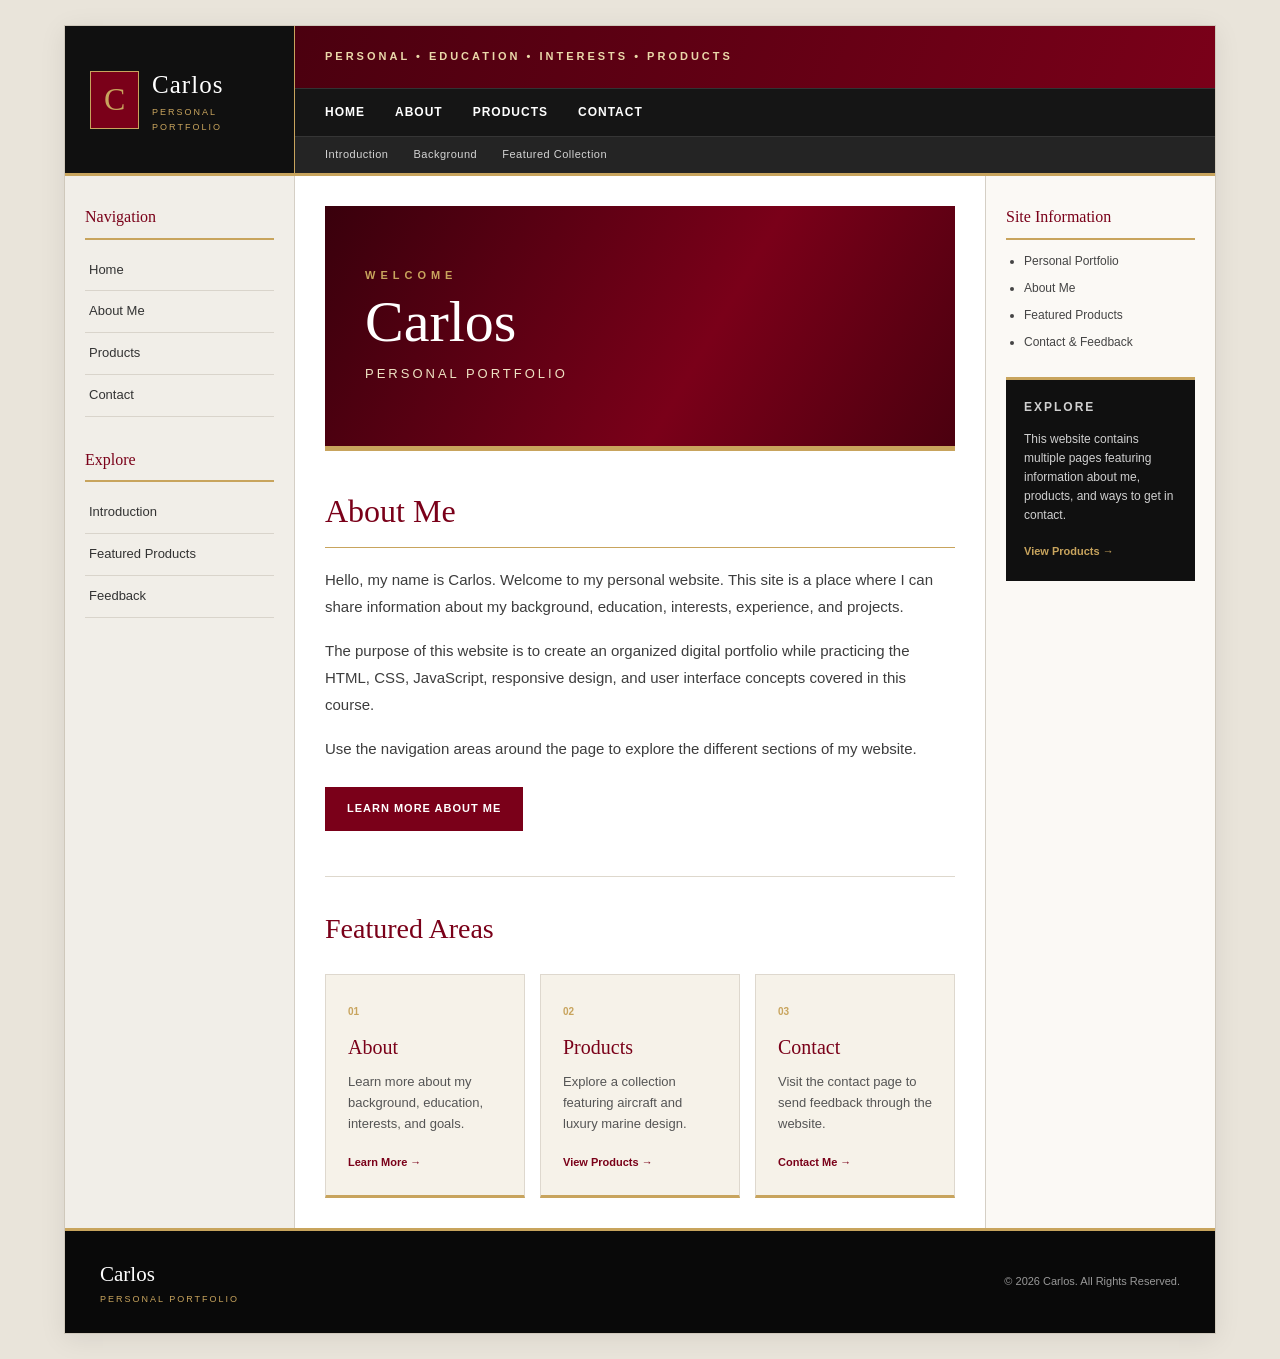
<file: index.html>
<!DOCTYPE html>
<html lang="en">

<head>
    <meta charset="UTF-8">
    <meta name="viewport" content="width=device-width, initial-scale=1.0">

    <title>Carlos | Personal Website</title>

    <link rel="stylesheet" href="style.css">
</head>


<body>

<div class="site-wrapper">


    <!-- =========================
         HEADER
    ========================== -->

    <header id="header-component" class="site-header">
    </header>


    <!-- =========================
         MAIN PAGE LAYOUT
    ========================== -->

    <div class="main-container">


        <!-- LEFT NAVIGATION -->

        <aside
            id="sidebar-nav-component"
            class="sidebar-left">
        </aside>



        <!-- =========================
             CENTER CONTENT
        ========================== -->

        <main class="content-area">


            <!-- HERO / GRAPHIC AREA -->

            <section class="page-hero">

                <p class="page-label">
                    WELCOME
                </p>

                <h1>
                    Carlos
                </h1>

                <p class="page-subtitle">
                    Personal Portfolio
                </p>

            </section>



            <!-- ABOUT CONTENT -->

            <section
                class="main-content-section"
                id="about">

                <h2>
                    About Me
                </h2>

                <p>
                    Hello, my name is Carlos. Welcome to my
                    personal website. This site is a place
                    where I can share information about my
                    background, education, interests,
                    experience, and projects.
                </p>

                <p>
                    The purpose of this website is to create
                    an organized digital portfolio while
                    practicing the HTML, CSS, JavaScript,
                    responsive design, and user interface
                    concepts covered in this course.
                </p>

                <p>
                    Use the navigation areas around the page
                    to explore the different sections of my
                    website.
                </p>

                <a
                    href="about.html"
                    class="main-button">

                    Learn More About Me

                </a>

            </section>



            <!-- FEATURED CONTENT -->

            <section class="featured-section">

                <h2>
                    Featured Areas
                </h2>


                <div class="featured-grid">


                    <article class="featured-card">

                        <span>
                            01
                        </span>

                        <h3>
                            About
                        </h3>

                        <p>
                            Learn more about my background,
                            education, interests, and goals.
                        </p>

                        <a href="about.html">
                            Learn More →
                        </a>

                    </article>



                    <article class="featured-card">

                        <span>
                            02
                        </span>

                        <h3>
                            Products
                        </h3>

                        <p>
                            Explore a collection featuring
                            aircraft and luxury marine design.
                        </p>

                        <a href="products.html">
                            View Products →
                        </a>

                    </article>



                    <article class="featured-card">

                        <span>
                            03
                        </span>

                        <h3>
                            Contact
                        </h3>

                        <p>
                            Visit the contact page to send
                            feedback through the website.
                        </p>

                        <a href="contact.html">
                            Contact Me →
                        </a>

                    </article>


                </div>

            </section>


        </main>



        <!-- =========================
             RIGHT SIDEBAR
        ========================== -->

        <aside class="sidebar-right">

            <div class="sticky-content">

                <h3>
                    Site Information
                </h3>


                <ul>

                    <li>
                        Personal Portfolio
                    </li>

                    <li>
                        About Me
                    </li>

                    <li>
                        Featured Products
                    </li>

                    <li>
                        Contact & Feedback
                    </li>

                </ul>



                <div class="sidebar-box">

                    <p class="sidebar-title">
                        Explore
                    </p>

                    <p>
                        This website contains multiple pages
                        featuring information about me,
                        products, and ways to get in contact.
                    </p>

                    <a href="products.html">
                        View Products →
                    </a>

                </div>

            </div>

        </aside>


    </div>



    <!-- =========================
         FOOTER
    ========================== -->

    <footer class="site-footer">

        <div>

            <strong>
                Carlos
            </strong>

            <p>
                Personal Portfolio
            </p>

        </div>


        <p>
            © <span id="year"></span>
            Carlos. All Rights Reserved.
        </p>

    </footer>


</div>



<!-- =========================
     JAVASCRIPT
========================== -->

<script src="nav.js"></script>


<script>

    document.getElementById("year").textContent =
        new Date().getFullYear();

</script>


</body>

</html>
</file>
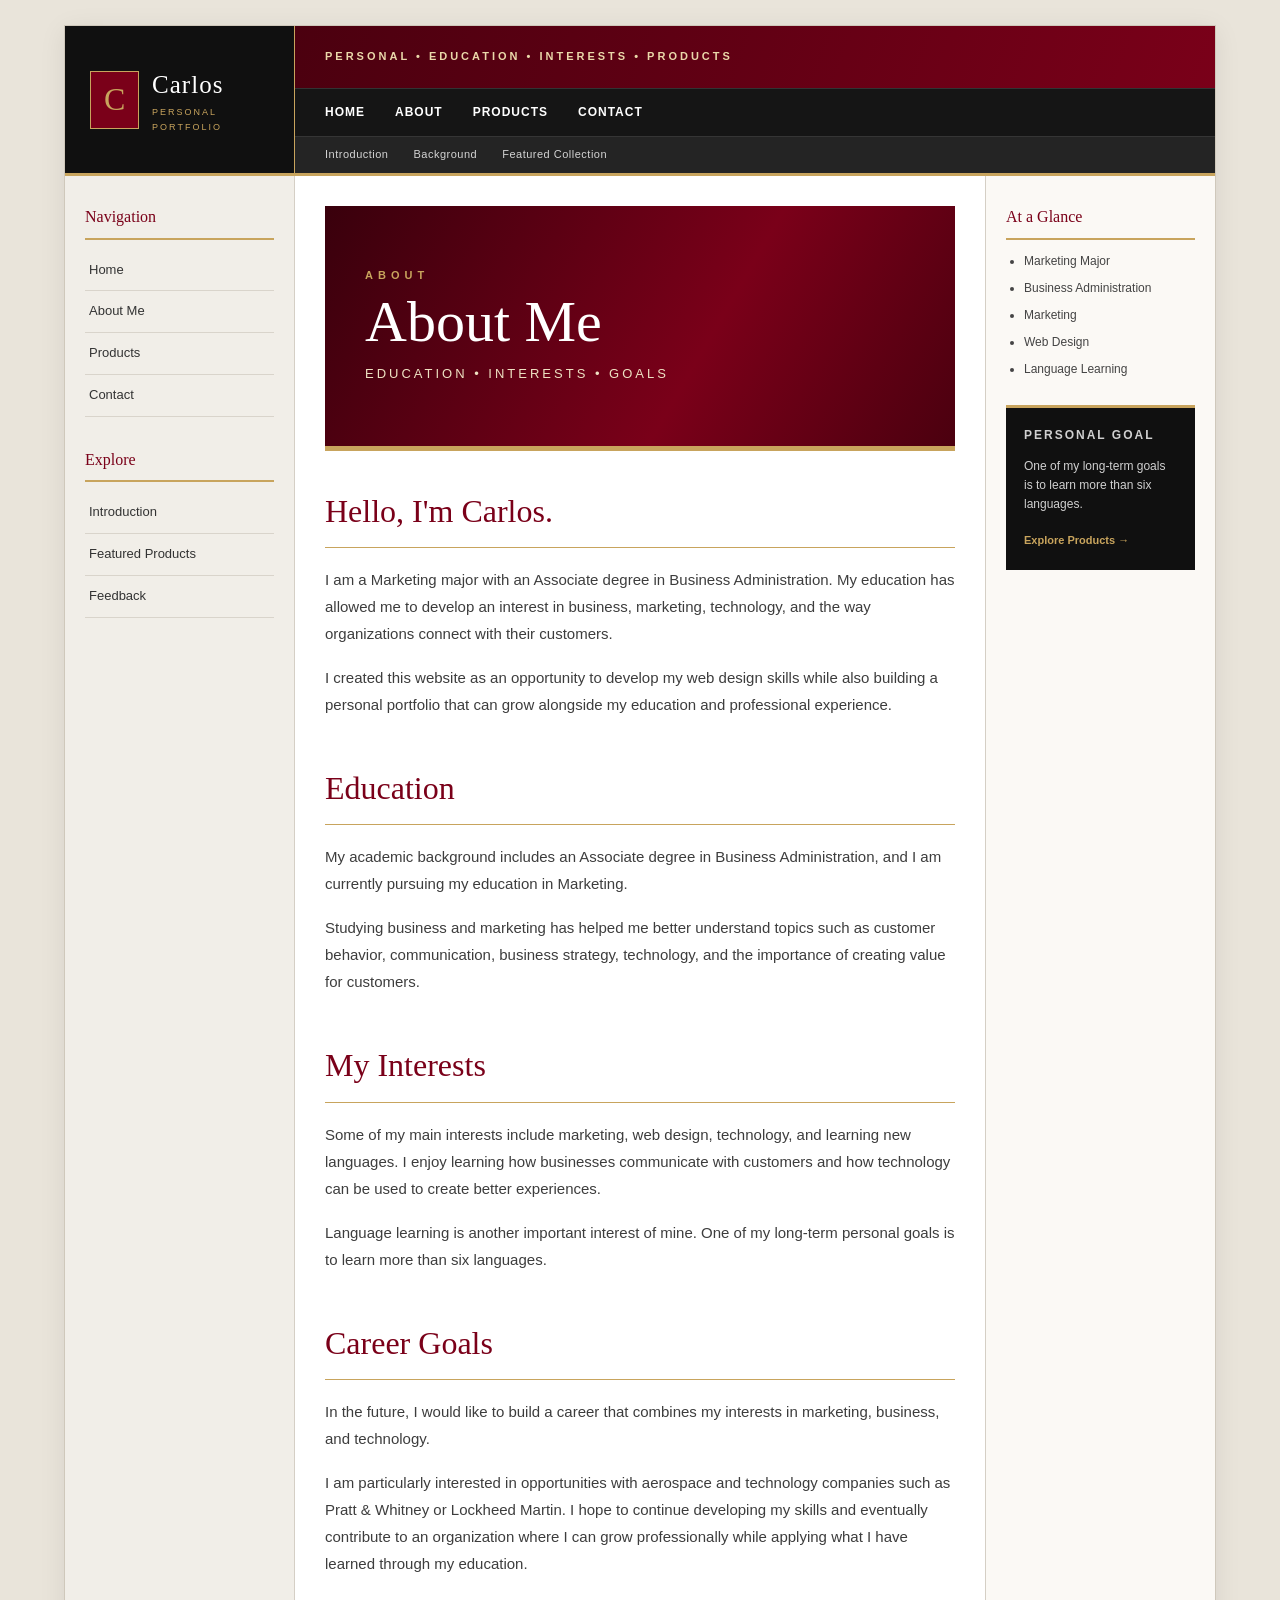
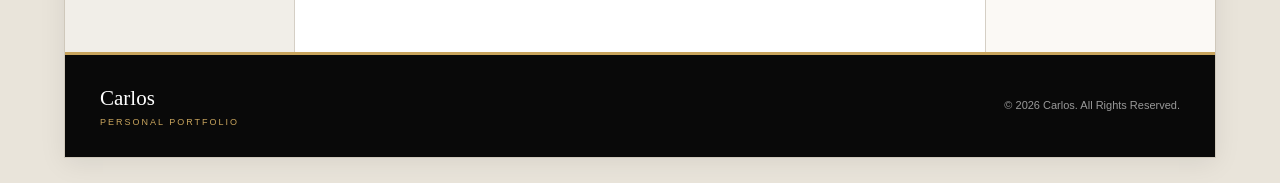
<file: about.html>
<!DOCTYPE html>
<html lang="en">

<head>
    <meta charset="UTF-8">
    <meta name="viewport" content="width=device-width, initial-scale=1.0">

    <title>About | Carlos</title>

    <link rel="stylesheet" href="style.css">
</head>

<body>

<div class="site-wrapper">


    <!-- HEADER -->
    <header id="header-component" class="site-header"></header>


    <!-- MAIN THREE-COLUMN LAYOUT -->
    <div class="main-container">


        <!-- LEFT NAVIGATION -->
        <aside
            id="sidebar-nav-component"
            class="sidebar-left">
        </aside>


        <!-- CENTER CONTENT -->
        <main class="content-area">


            <!-- PAGE HERO -->
            <section class="page-hero">

                <p class="page-label">
                    ABOUT
                </p>

                <h1>
                    About Me
                </h1>

                <p class="page-subtitle">
                    Education • Interests • Goals
                </p>

            </section>


            <!-- INTRODUCTION -->
            <section class="main-content-section">

                <h2>Hello, I'm Carlos.</h2>

                <p>
                    I am a Marketing major with an Associate degree
                    in Business Administration. My education has
                    allowed me to develop an interest in business,
                    marketing, technology, and the way organizations
                    connect with their customers.
                </p>

                <p>
                    I created this website as an opportunity to
                    develop my web design skills while also building
                    a personal portfolio that can grow alongside my
                    education and professional experience.
                </p>

            </section>


            <!-- EDUCATION -->
            <section class="main-content-section">

                <h2>Education</h2>

                <p>
                    My academic background includes an Associate
                    degree in Business Administration, and I am
                    currently pursuing my education in Marketing.
                </p>

                <p>
                    Studying business and marketing has helped me
                    better understand topics such as customer
                    behavior, communication, business strategy,
                    technology, and the importance of creating
                    value for customers.
                </p>

            </section>


            <!-- INTERESTS -->
            <section class="main-content-section">

                <h2>My Interests</h2>

                <p>
                    Some of my main interests include marketing,
                    web design, technology, and learning new
                    languages. I enjoy learning how businesses
                    communicate with customers and how technology
                    can be used to create better experiences.
                </p>

                <p>
                    Language learning is another important interest
                    of mine. One of my long-term personal goals is
                    to learn more than six languages.
                </p>

            </section>


            <!-- CAREER GOALS -->
            <section class="main-content-section">

                <h2>Career Goals</h2>

                <p>
                    In the future, I would like to build a career
                    that combines my interests in marketing,
                    business, and technology.
                </p>

                <p>
                    I am particularly interested in opportunities
                    with aerospace and technology companies such
                    as Pratt & Whitney or Lockheed Martin. I hope
                    to continue developing my skills and eventually
                    contribute to an organization where I can grow
                    professionally while applying what I have
                    learned through my education.
                </p>

            </section>


        </main>


        <!-- RIGHT SIDEBAR -->
        <aside class="sidebar-right">

            <div class="sticky-content">

                <h3>At a Glance</h3>

                <ul>
                    <li>Marketing Major</li>
                    <li>Business Administration</li>
                    <li>Marketing</li>
                    <li>Web Design</li>
                    <li>Language Learning</li>
                </ul>


                <div class="sidebar-box">

                    <p class="sidebar-title">
                        Personal Goal
                    </p>

                    <p>
                        One of my long-term goals is to learn
                        more than six languages.
                    </p>

                    <a href="products.html">
                        Explore Products →
                    </a>

                </div>

            </div>

        </aside>


    </div>


    <!-- FOOTER -->
    <footer class="site-footer">

        <div>

            <strong>Carlos</strong>

            <p>Personal Portfolio</p>

        </div>


        <p>
            © <span id="year"></span>
            Carlos. All Rights Reserved.
        </p>

    </footer>


</div>


<!-- JAVASCRIPT -->
<script src="nav.js"></script>

<script>
    document.getElementById("year").textContent =
        new Date().getFullYear();
</script>


</body>

</html>
</file>
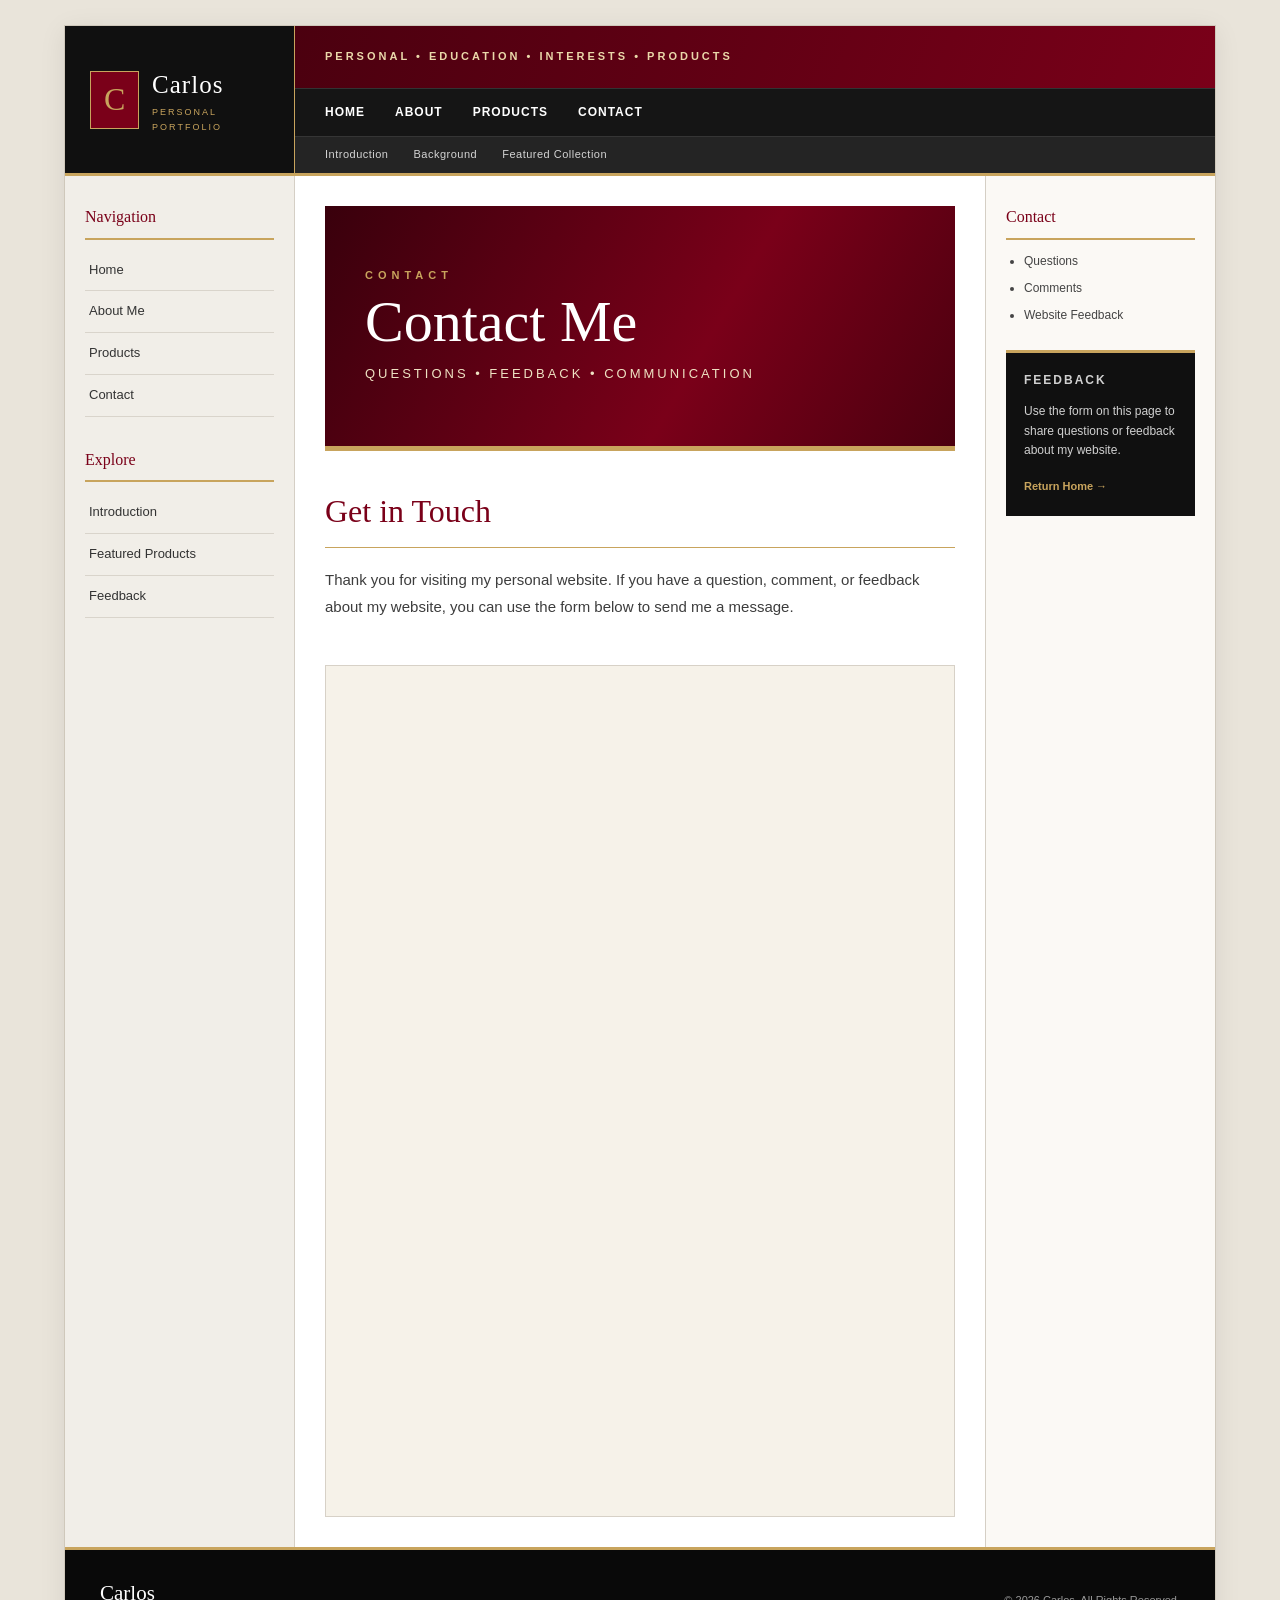
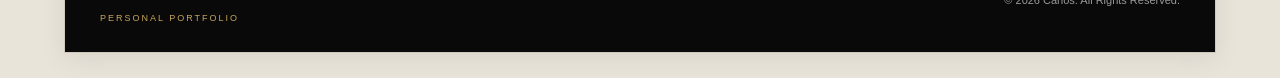
<file: contact.html>
<!DOCTYPE html>
<html lang="en">

<head>
    <meta charset="UTF-8">
    <meta name="viewport" content="width=device-width, initial-scale=1.0">

    <title>Contact | Carlos</title>

    <link rel="stylesheet" href="style.css">
</head>

<body>

<div class="site-wrapper">


    <!-- HEADER -->
    <header id="header-component" class="site-header"></header>


    <!-- MAIN THREE-COLUMN LAYOUT -->
    <div class="main-container">


        <!-- LEFT NAVIGATION -->
        <aside
            id="sidebar-nav-component"
            class="sidebar-left">
        </aside>


        <!-- CENTER CONTENT -->
        <main class="content-area">


            <!-- PAGE HERO -->
            <section class="page-hero">

                <p class="page-label">
                    CONTACT
                </p>

                <h1>
                    Contact Me
                </h1>

                <p class="page-subtitle">
                    Questions • Feedback • Communication
                </p>

            </section>


            <!-- CONTACT INTRODUCTION -->
            <section class="main-content-section">

                <h2>Get in Touch</h2>

                <p>
                    Thank you for visiting my personal website.
                    If you have a question, comment, or feedback
                    about my website, you can use the form below
                    to send me a message.
                </p>

            </section>


            <!-- GOOGLE FORM -->
            <div class="form-container">

                <iframe
                    src="https://docs.google.com/forms/d/e/1FAIpQLSdDhuXmUMq9t2L03OTd27LrEa1v237a-IqG0WxOldMEaPtKWg/viewform?embedded=true"
                    width="100%"
                    height="850"
                    frameborder="0"
                    marginheight="0"
                    marginwidth="0">
                    Loading…
                </iframe>

            </div>


        </main>


        <!-- RIGHT SIDEBAR -->
        <aside class="sidebar-right">

            <div class="sticky-content">

                <h3>Contact</h3>

                <ul>
                    <li>Questions</li>
                    <li>Comments</li>
                    <li>Website Feedback</li>
                </ul>


                <div class="sidebar-box">

                    <p class="sidebar-title">
                        Feedback
                    </p>

                    <p>
                        Use the form on this page to share
                        questions or feedback about my website.
                    </p>

                    <a href="index.html">
                        Return Home →
                    </a>

                </div>

            </div>

        </aside>


    </div>


    <!-- FOOTER -->
    <footer class="site-footer">

        <div>

            <strong>Carlos</strong>

            <p>Personal Portfolio</p>

        </div>


        <p>
            © <span id="year"></span>
            Carlos. All Rights Reserved.
        </p>

    </footer>


</div>


<!-- JAVASCRIPT -->
<script src="nav.js"></script>

<script>
    document.getElementById("year").textContent =
        new Date().getFullYear();
</script>


</body>

</html>
</file>
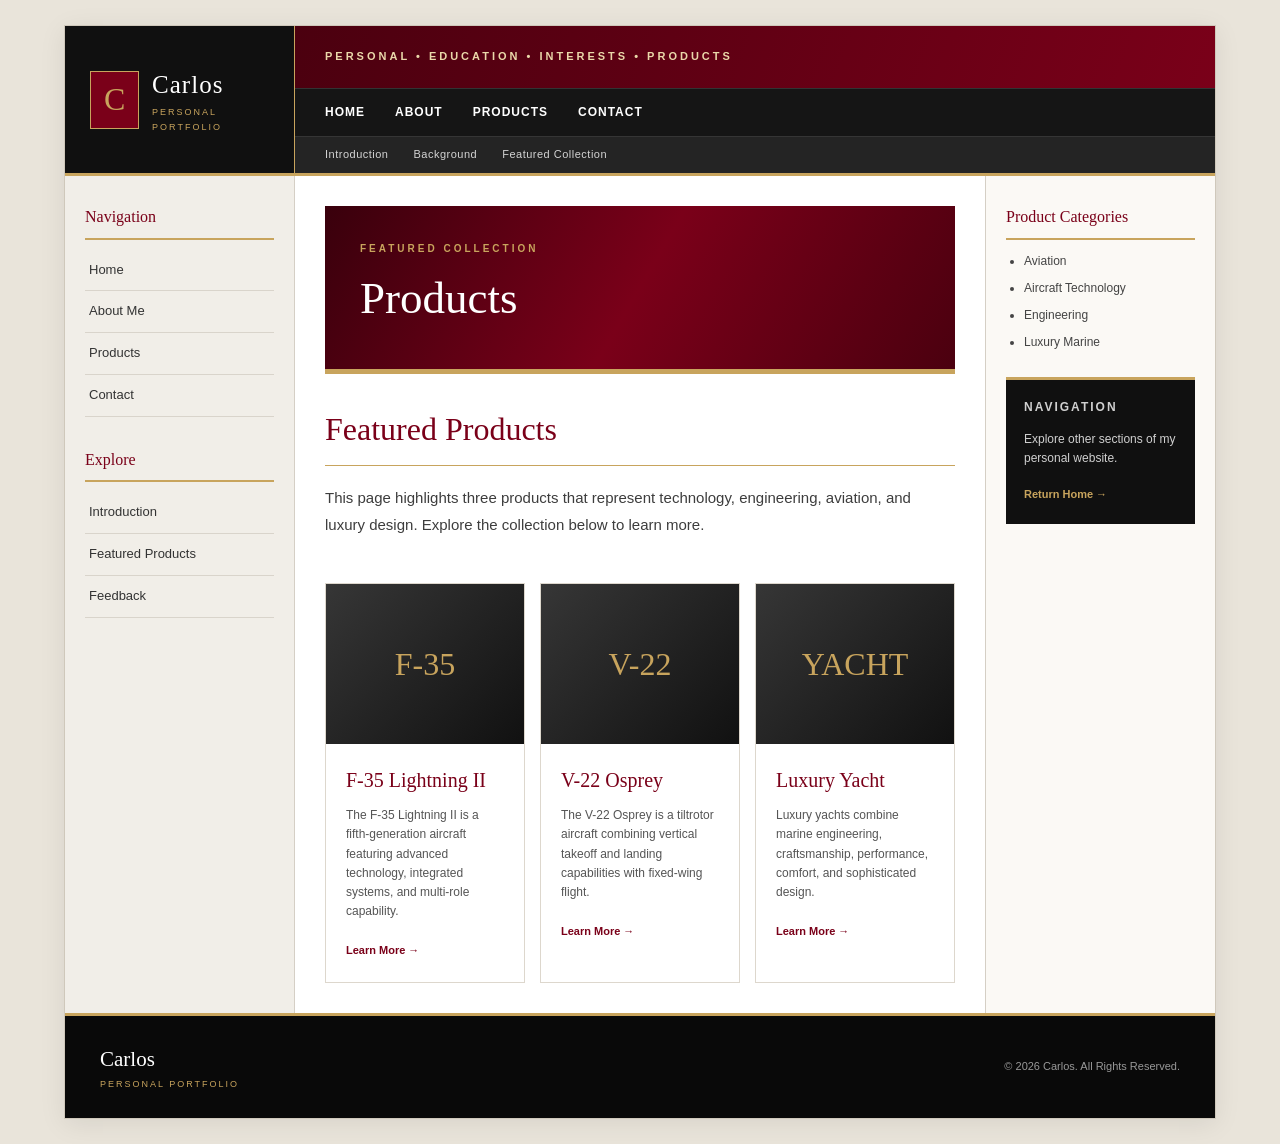
<file: products.html>
<!DOCTYPE html>
<html lang="en">

<head>
    <meta charset="UTF-8">
    <meta name="viewport" content="width=device-width, initial-scale=1.0">

    <title>Products | Carlos</title>

    <link rel="stylesheet" href="style.css">
</head>

<body>

<div class="site-wrapper">


    <!-- HEADER -->
    <header id="header-component" class="site-header"></header>


    <!-- MAIN THREE-COLUMN LAYOUT -->
    <div class="main-container">


        <!-- LEFT NAVIGATION -->
        <aside
            id="sidebar-nav-component"
            class="sidebar-left">
        </aside>


        <!-- CENTER CONTENT -->
        <main class="content-area">


            <!-- PAGE TITLE -->
            <section class="product-page-title">

                <p>FEATURED COLLECTION</p>

                <h1>Products</h1>

            </section>


            <!-- INTRODUCTION -->
            <section class="main-content-section">

                <h2>Featured Products</h2>

                <p>
                    This page highlights three products that represent
                    technology, engineering, aviation, and luxury design.
                    Explore the collection below to learn more.
                </p>

            </section>


            <!-- PRODUCTS -->
            <section class="product-grid">


                <!-- PRODUCT 1 -->
                <article class="product-card">

                    <div class="product-visual">
                        F-35
                    </div>

                    <div class="product-content">

                        <h3>F-35 Lightning II</h3>

                        <p>
                            The F-35 Lightning II is a fifth-generation
                            aircraft featuring advanced technology,
                            integrated systems, and multi-role capability.
                        </p>

                        <a
                            href="https://www.f35.com/"
                            target="_blank"
                            rel="noopener noreferrer">
                            Learn More →
                        </a>

                    </div>

                </article>


                <!-- PRODUCT 2 -->
                <article class="product-card">

                    <div class="product-visual">
                        V-22
                    </div>

                    <div class="product-content">

                        <h3>V-22 Osprey</h3>

                        <p>
                            The V-22 Osprey is a tiltrotor aircraft
                            combining vertical takeoff and landing
                            capabilities with fixed-wing flight.
                        </p>

                        <a
                            href="https://www.boeing.com/defense/v-22-osprey"
                            target="_blank"
                            rel="noopener noreferrer">
                            Learn More →
                        </a>

                    </div>

                </article>


                <!-- PRODUCT 3 -->
                <article class="product-card">

                    <div class="product-visual">
                        YACHT
                    </div>

                    <div class="product-content">

                        <h3>Luxury Yacht</h3>

                        <p>
                            Luxury yachts combine marine engineering,
                            craftsmanship, performance, comfort,
                            and sophisticated design.
                        </p>

                        <a
                            href="https://www.prestige-yachts.com/"
                            target="_blank"
                            rel="noopener noreferrer">
                            Learn More →
                        </a>

                    </div>

                </article>


            </section>


        </main>


        <!-- RIGHT SIDEBAR -->
        <aside class="sidebar-right">

            <div class="sticky-content">

                <h3>Product Categories</h3>

                <ul>
                    <li>Aviation</li>
                    <li>Aircraft Technology</li>
                    <li>Engineering</li>
                    <li>Luxury Marine</li>
                </ul>


                <div class="sidebar-box">

                    <p class="sidebar-title">
                        Navigation
                    </p>

                    <p>
                        Explore other sections of my
                        personal website.
                    </p>

                    <a href="index.html">
                        Return Home →
                    </a>

                </div>

            </div>

        </aside>


    </div>


    <!-- FOOTER -->
    <footer class="site-footer">

        <div>

            <strong>Carlos</strong>

            <p>Personal Portfolio</p>

        </div>

        <p>
            © <span id="year"></span>
            Carlos. All Rights Reserved.
        </p>

    </footer>


</div>


<!-- JAVASCRIPT -->
<script src="nav.js"></script>

<script>
    document.getElementById("year").textContent =
        new Date().getFullYear();
</script>


</body>

</html>
</file>
<file: style.css>
/* =========================================
   CARLOS PERSONAL WEBSITE
   MAIN STYLESHEET
========================================= */


/* =========================================
   COLORS
========================================= */

:root {
    --crimson: #7a0019;
    --dark-crimson: #4b000f;
    --gold: #c8a45d;
    --black: #101010;
    --dark: #181818;
    --cream: #f6f2e9;
    --light-cream: #fbf9f5;
    --white: #ffffff;
    --gray: #666666;
    --light-gray: #e2ddd3;
}


/* =========================================
   RESET
========================================= */

* {
    margin: 0;
    padding: 0;
    box-sizing: border-box;
}

html {
    scroll-behavior: smooth;
}

body {
    font-family: Arial, Helvetica, sans-serif;
    background: #e9e4da;
    color: #222222;
    line-height: 1.6;
}


/* =========================================
   WEBSITE WRAPPER
========================================= */

.site-wrapper {
    width: 90%;
    max-width: 1400px;
    min-height: 100vh;

    margin: 25px auto;

    background: var(--white);

    border: 1px solid #cfc8bb;

    box-shadow: 0 5px 25px rgba(0, 0, 0, 0.08);
}


/* =========================================
   HEADER
========================================= */

.site-header {
    display: grid;

    grid-template-columns: 230px 1fr;

    min-height: 150px;

    background: var(--black);

    color: var(--white);

    border-bottom: 3px solid var(--gold);
}


/* =========================================
   LOGO AREA
========================================= */

.logo-box {
    display: flex;
    align-items: center;
    justify-content: center;

    padding: 25px;

    border-right: 1px solid var(--gold);
}

.site-logo {
    display: flex;
    align-items: center;

    gap: 13px;

    color: var(--white);

    text-decoration: none;
}

.logo-symbol {
    width: 58px;
    height: 58px;

    display: flex;
    align-items: center;
    justify-content: center;

    background: var(--crimson);

    border: 1px solid var(--gold);

    color: var(--gold);

    font-family: Georgia, "Times New Roman", serif;
    font-size: 32px;
}

.logo-text h1 {
    font-family: Georgia, "Times New Roman", serif;

    font-size: 25px;
    font-weight: normal;

    letter-spacing: 1px;
}

.logo-text p {
    color: var(--gold);

    font-size: 9px;

    letter-spacing: 2px;

    text-transform: uppercase;
}


/* =========================================
   RIGHT SIDE OF HEADER
========================================= */

.header-right {
    display: flex;
    flex-direction: column;
}


/* =========================================
   INFORMATION / GRAPHICS AREA
========================================= */

.info-graphics-bar {
    flex: 1;

    display: flex;
    align-items: center;

    padding: 20px 30px;

    background:
        linear-gradient(
            110deg,
            var(--dark-crimson),
            var(--crimson)
        );

    color: #ead8aa;

    font-size: 11px;
    font-weight: bold;

    letter-spacing: 3px;
}


/* =========================================
   PRIMARY NAVIGATION
========================================= */

.primary-navigation {
    display: flex;
    align-items: center;

    gap: 30px;

    min-height: 48px;

    padding: 0 30px;

    background: #151515;

    border-top: 1px solid #333333;
}

.primary-navigation a {
    color: var(--white);

    text-decoration: none;

    font-size: 12px;
    font-weight: bold;

    letter-spacing: 1px;

    text-transform: uppercase;

    transition: 0.2s;
}

.primary-navigation a:hover {
    color: var(--gold);
}


/* =========================================
   SECONDARY NAVIGATION
========================================= */

.secondary-navigation {
    display: flex;
    align-items: center;

    gap: 25px;

    min-height: 37px;

    padding: 0 30px;

    background: #242424;

    border-top: 1px solid #353535;
}

.secondary-navigation a {
    color: #d4d4d4;

    text-decoration: none;

    font-size: 11px;

    letter-spacing: 0.5px;

    transition: 0.2s;
}

.secondary-navigation a:hover {
    color: var(--gold);
}


/* =========================================
   MAIN 3-COLUMN LAYOUT

   LEFT | CENTER | RIGHT
========================================= */

.main-container {
    display: grid;

    grid-template-columns:
        230px minmax(0, 1fr) 230px;

    min-height: 700px;
}


/* =========================================
   LEFT SIDEBAR
========================================= */

.sidebar-left {
    padding: 28px 20px;

    background: #f1eee8;

    border-right: 1px solid #d5cfc5;
}

.sidebar-left h3 {
    margin-bottom: 10px;

    padding-bottom: 8px;

    color: var(--crimson);

    border-bottom: 2px solid var(--gold);

    font-family: Georgia, "Times New Roman", serif;

    font-size: 16px;
    font-weight: normal;
}

.sidebar-left ul {
    margin-bottom: 30px;

    list-style: none;
}

.sidebar-left li {
    border-bottom: 1px solid #d9d4cb;
}

.sidebar-left a {
    display: block;

    padding: 10px 4px;

    color: #333333;

    text-decoration: none;

    font-size: 13px;

    transition: 0.2s;
}

.sidebar-left a:hover {
    padding-left: 9px;

    color: var(--crimson);

    background: #e8e3da;
}


/* =========================================
   CENTER CONTENT
========================================= */

.content-area {
    min-width: 0;

    padding: 30px;

    background: var(--white);
}


/* =========================================
   PAGE HERO
========================================= */

.page-hero {
    min-height: 245px;

    display: flex;
    flex-direction: column;
    justify-content: center;

    margin-bottom: 35px;

    padding: 40px;

    background:
        linear-gradient(
            120deg,
            #39000c,
            var(--crimson) 60%,
            var(--dark-crimson)
        );

    color: var(--white);

    border-bottom: 5px solid var(--gold);
}

.page-label {
    margin-bottom: 8px;

    color: var(--gold);

    font-size: 11px;
    font-weight: bold;

    letter-spacing: 5px;
}

.page-hero h1 {
    font-family: Georgia, "Times New Roman", serif;

    font-size: 58px;
    font-weight: normal;

    line-height: 1;
}

.page-subtitle {
    margin-top: 13px;

    color: #eee2c3;

    font-size: 13px;

    letter-spacing: 3px;

    text-transform: uppercase;
}


/* =========================================
   MAIN CONTENT SECTION
========================================= */

.main-content-section {
    margin-bottom: 45px;
}

.main-content-section h2 {
    margin-bottom: 18px;

    padding-bottom: 10px;

    color: var(--crimson);

    border-bottom: 1px solid var(--gold);

    font-family: Georgia, "Times New Roman", serif;

    font-size: 32px;
    font-weight: normal;
}

.main-content-section p {
    margin-bottom: 17px;

    color: #3d3d3d;

    font-size: 15px;

    line-height: 1.8;
}


/* =========================================
   BUTTON
========================================= */

.main-button {
    display: inline-block;

    margin-top: 8px;

    padding: 12px 21px;

    background: var(--crimson);

    border: 1px solid var(--crimson);

    color: var(--white);

    text-decoration: none;

    font-size: 11px;
    font-weight: bold;

    letter-spacing: 1px;

    text-transform: uppercase;

    transition: 0.2s;
}

.main-button:hover {
    background: var(--gold);

    border-color: var(--gold);

    color: var(--black);
}


/* =========================================
   FEATURED SECTION
========================================= */

.featured-section {
    margin-top: 35px;

    padding-top: 30px;

    border-top: 1px solid #ded8cd;
}

.featured-section > h2 {
    margin-bottom: 22px;

    color: var(--crimson);

    font-family: Georgia, "Times New Roman", serif;

    font-size: 28px;
    font-weight: normal;
}

.featured-grid {
    display: grid;

    grid-template-columns: repeat(3, 1fr);

    gap: 15px;
}

.featured-card {
    padding: 22px;

    background: var(--cream);

    border: 1px solid #ded8ce;

    border-bottom: 3px solid var(--gold);
}

.featured-card > span {
    color: var(--gold);

    font-size: 10px;
    font-weight: bold;
}

.featured-card h3 {
    margin: 9px 0;

    color: var(--crimson);

    font-family: Georgia, "Times New Roman", serif;

    font-size: 20px;
    font-weight: normal;
}

.featured-card p {
    margin-bottom: 13px;

    color: #555555;

    font-size: 13px;

    line-height: 1.6;
}

.featured-card a {
    color: var(--crimson);

    text-decoration: none;

    font-size: 11px;
    font-weight: bold;
}

.featured-card a:hover {
    color: var(--gold);
}


/* =========================================
   RIGHT SIDEBAR
========================================= */

.sidebar-right {
    padding: 28px 20px;

    background: var(--light-cream);

    border-left: 1px solid #d5cfc5;
}

.sticky-content {
    position: sticky;

    top: 20px;
}

.sticky-content > h3 {
    margin-bottom: 12px;

    padding-bottom: 8px;

    color: var(--crimson);

    border-bottom: 2px solid var(--gold);

    font-family: Georgia, "Times New Roman", serif;

    font-size: 16px;
    font-weight: normal;
}

.sticky-content ul {
    margin-bottom: 25px;

    padding-left: 18px;
}

.sticky-content li {
    margin-bottom: 8px;

    color: #444444;

    font-size: 12px;
}


/* =========================================
   RIGHT SIDEBAR FEATURE BOX
========================================= */

.sidebar-box {
    padding: 18px;

    background: var(--black);

    color: var(--white);

    border-top: 3px solid var(--gold);
}

.sidebar-title {
    margin-bottom: 9px;

    color: var(--gold);

    font-size: 10px;
    font-weight: bold;

    letter-spacing: 2px;

    text-transform: uppercase;
}

.sidebar-box p {
    margin-bottom: 12px;

    color: #d0d0d0;

    font-size: 12px;

    line-height: 1.6;
}

.sidebar-box a {
    color: var(--gold);

    text-decoration: none;

    font-size: 11px;
    font-weight: bold;
}

.sidebar-box a:hover {
    color: var(--white);
}


/* =========================================
   FOOTER
========================================= */

.site-footer {
    min-height: 105px;

    display: flex;
    align-items: center;
    justify-content: space-between;

    padding: 25px 35px;

    background: #090909;

    color: #999999;

    border-top: 3px solid var(--gold);
}

.site-footer strong {
    color: var(--white);

    font-family: Georgia, "Times New Roman", serif;

    font-size: 21px;

    font-weight: normal;
}

.site-footer div p {
    color: var(--gold);

    font-size: 9px;

    letter-spacing: 2px;

    text-transform: uppercase;
}

.site-footer > p {
    font-size: 11px;
}


/* =========================================
   PRODUCT PAGE
   We will use these when products.html
   is updated.
========================================= */

.product-page-title {
    margin-bottom: 30px;

    padding: 35px;

    background:
        linear-gradient(
            120deg,
            #39000c,
            var(--crimson),
            var(--dark-crimson)
        );

    color: var(--white);

    border-bottom: 5px solid var(--gold);
}

.product-page-title p {
    color: var(--gold);

    font-size: 10px;
    font-weight: bold;

    letter-spacing: 3px;
}

.product-page-title h1 {
    margin-top: 5px;

    font-family: Georgia, "Times New Roman", serif;

    font-size: 45px;
    font-weight: normal;
}

.product-grid {
    display: grid;

    grid-template-columns: repeat(3, 1fr);

    gap: 15px;
}

.product-card {
    overflow: hidden;

    background: var(--white);

    border: 1px solid #ddd7cd;
}

.product-visual {
    height: 160px;

    display: flex;
    align-items: center;
    justify-content: center;

    background:
        linear-gradient(
            135deg,
            #363636,
            #111111
        );

    color: var(--gold);

    font-family: Georgia, "Times New Roman", serif;

    font-size: 32px;
}

.product-content {
    padding: 20px;
}

.product-content h3 {
    margin-bottom: 10px;

    color: var(--crimson);

    font-family: Georgia, "Times New Roman", serif;

    font-size: 20px;

    font-weight: normal;
}

.product-content p {
    margin-bottom: 15px;

    color: #555555;

    font-size: 12px;

    line-height: 1.6;
}

.product-content a {
    color: var(--crimson);

    text-decoration: none;

    font-size: 11px;
    font-weight: bold;
}

.product-content a:hover {
    color: var(--gold);
}


/* =========================================
   GOOGLE FORM
   Used later on contact.html
========================================= */

.form-container {
    width: 100%;

    margin-top: 25px;

    overflow: hidden;

    border: 1px solid #d7d1c7;

    background: var(--cream);
}

.form-container iframe {
    display: block;

    width: 100%;

    min-height: 800px;

    border: 0;
}


/* =========================================
   TABLET RESPONSIVE DESIGN
========================================= */

@media (max-width: 1050px) {

    .site-wrapper {
        width: 96%;
    }

    .site-header {
        grid-template-columns: 200px 1fr;
    }

    .main-container {
        grid-template-columns:
            200px minmax(0, 1fr);
    }

    .sidebar-right {
        display: none;
    }

    .featured-grid {
        grid-template-columns: 1fr;
    }

    .product-grid {
        grid-template-columns: 1fr;
    }
}


/* =========================================
   MOBILE RESPONSIVE DESIGN
========================================= */

@media (max-width: 700px) {

    body {
        background: var(--white);
    }

    .site-wrapper {
        width: 100%;

        margin: 0;

        border: 0;

        box-shadow: none;
    }


    /* HEADER */

    .site-header {
        display: block;
    }

    .logo-box {
        justify-content: flex-start;

        padding: 20px;

        border-right: 0;

        border-bottom: 1px solid var(--gold);
    }

    .info-graphics-bar {
        min-height: 60px;

        padding: 15px 20px;

        font-size: 9px;

        letter-spacing: 2px;
    }

    .primary-navigation,
    .secondary-navigation {
        flex-wrap: wrap;

        gap: 15px;

        height: auto;
        min-height: auto;

        padding: 14px 20px;
    }


    /* MAIN */

    .main-container {
        display: block;
    }


    /* LEFT SIDEBAR */

    .sidebar-left {
        border-right: 0;

        border-bottom: 1px solid #d5cfc5;
    }


    /* CENTER */

    .content-area {
        padding: 20px;
    }

    .page-hero {
        min-height: 190px;

        padding: 25px;
    }

    .page-hero h1 {
        font-size: 43px;
    }


    /* RIGHT SIDEBAR */

    .sidebar-right {
        display: block;

        border-left: 0;

        border-top: 1px solid #d5cfc5;
    }

    .sticky-content {
        position: static;
    }


    /* FOOTER */

    .site-footer {
        flex-direction: column;

        gap: 15px;

        text-align: center;
    }
}
</file>
